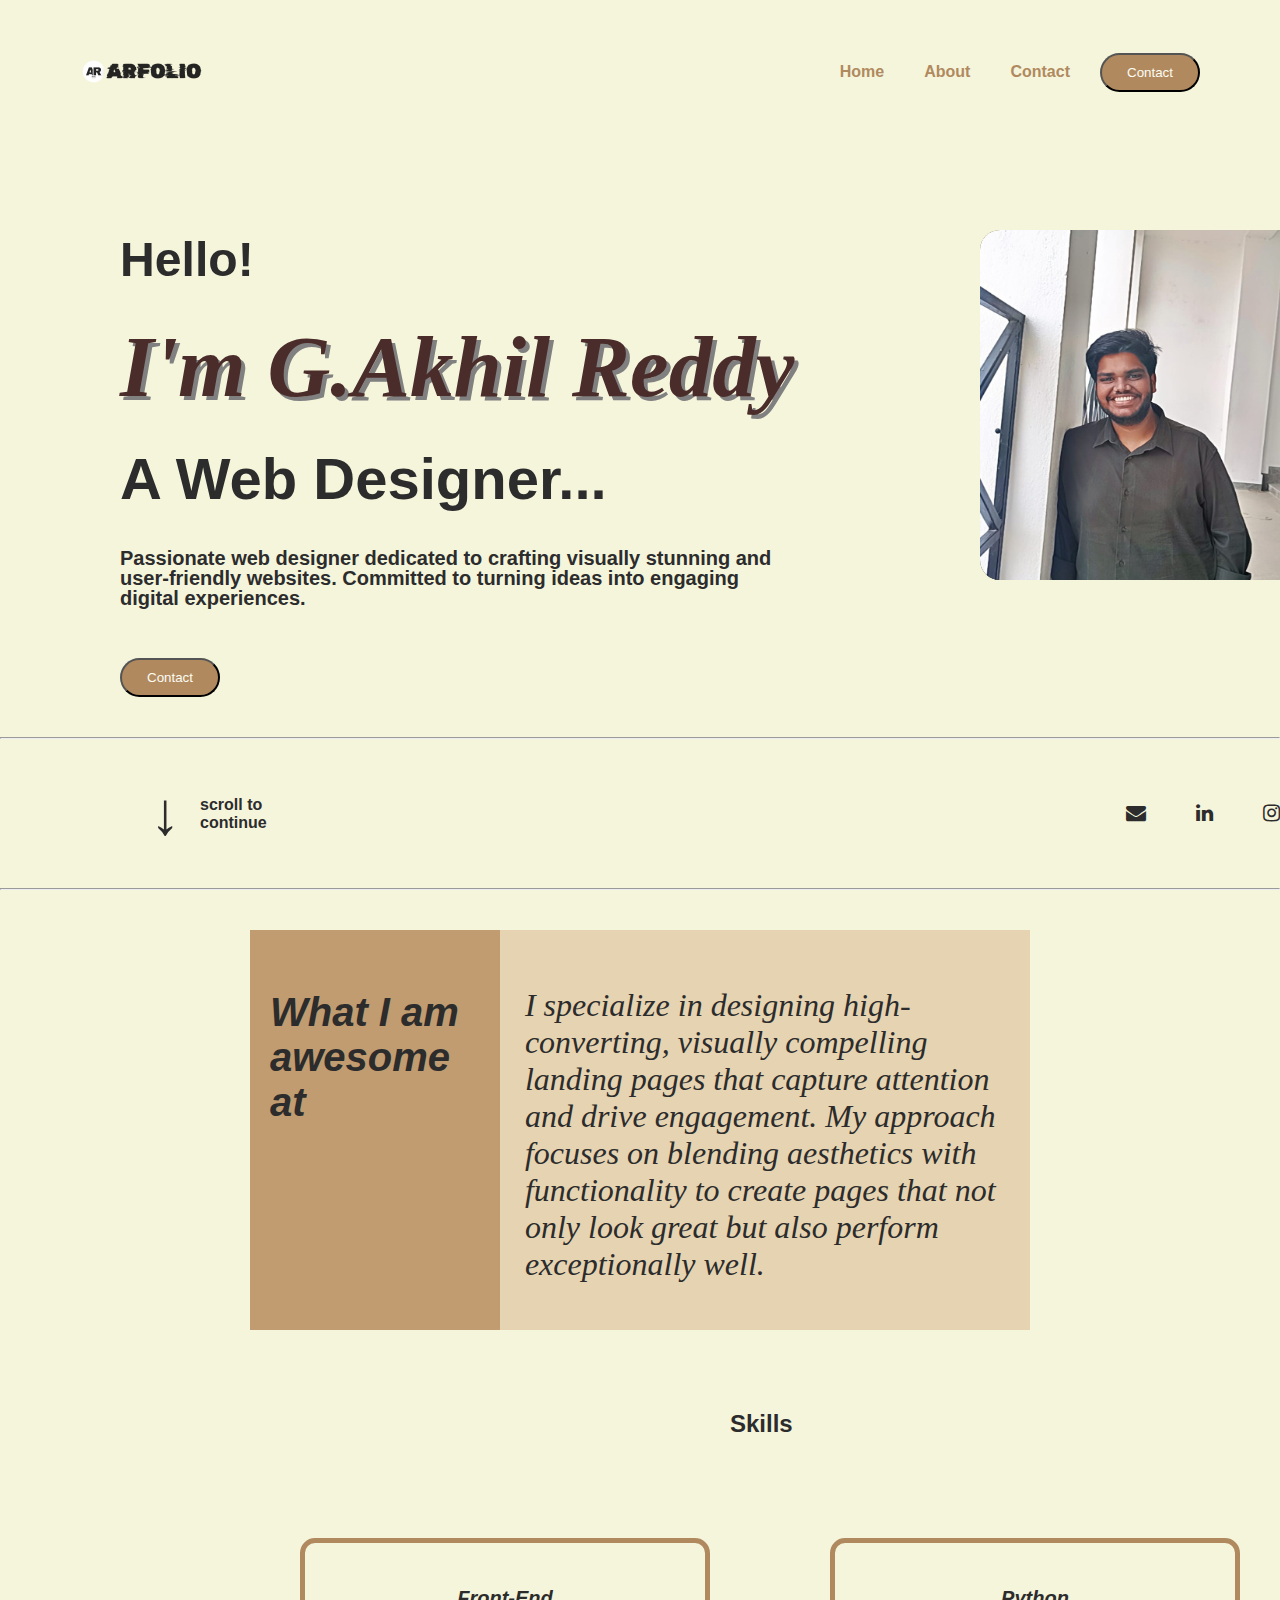
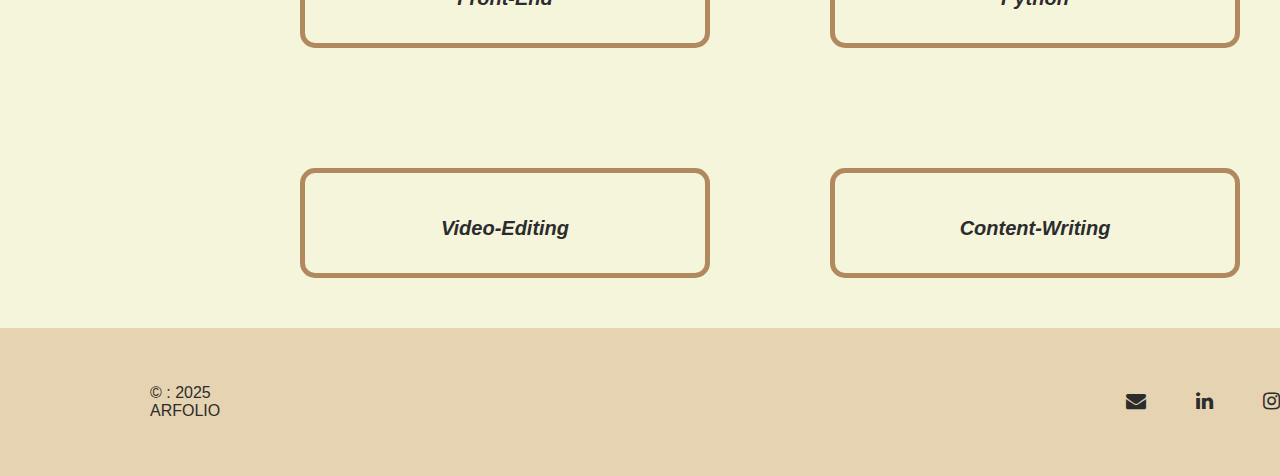
<file: index.html>
<!doctype html>
<html lang="en">
<head>
    <meta charset="UTF-8">
    <meta name="viewport" content="width=device-width, initial-scale=1">
    <title>ARFOLIO</title>
  <link rel="stylesheet" href="styles.css">
  <link rel="icon" href="favicon-32x32.png">
  <link rel="stylesheet" href="https://cdnjs.cloudflare.com/ajax/libs/font-awesome/4.7.0/css/font-awesome.min.css">
</head>
<body>
<header>
  <img src="Black_And_White_Modern_Typographic_Simple_Virus_Apparel_Logo-removebg-preview.png" alt="Logo" class="logo">
  <nav class="navbar">
    <ul>
      <li><a href="index.html">Home</a></li>
      <li><a href="about.html">About</a></li>
      <li><a href="Contact.html">Contact</a></li>
      <button class="OTC" onclick="window.location.href='contact.html';">Contact</button>

    </ul>
  </nav>
</header>
<div class="hero" style="margin-bottom: 35px">
  <div class="container-name" style="margin-top: 70px;">
    <h5 >Hello!</h5>
    <h2 style="font-family: 'Italiana', serif; font-style: italic;color: #4A2C2A; margin-bottom: 0px;text-shadow: 4px 4px grey">I'm G.Akhil Reddy</h2>
    <h4>A Web Designer...</h4>
    <p style="font-size: 20px ; font-weight: bold">Passionate web designer dedicated to crafting visually stunning and user-friendly websites. Committed to turning ideas into engaging digital experiences.</p>
    <button class="OTC" onclick="window.location.href='contact.html';">Contact</button>
  </div>
  <div class="hero-image" style="margin-top: 45px">
    <div>
      <img src="WhatsApp%20Image%202025-02-09%20at%2022.54.59_03c8ed3e.jpg" alt="AkhGr" class="image1">
    </div>
    <div>
      <img src="WhatsApp%20Image%202025-02-15%20at%2019.36.43_1a920246.jpg" alt="AkhOrg"class="image2">
    </div>
  </div>


</div>
<hr>
<div class="hero2">
  <span style="font-size: 60px ; font-weight: bold " class="arrow">&#8595;</span>
  <p style="font-weight: bold">scroll to continue</p>
        <a href="mailto:gantaakhilreddy@gmail.com" target="_blank">  <i class="fa fa-envelope" id="icons" style="margin-left: 850px;" ></i></a>
      <a href="https://www.linkedin.com/in/akhilreddyganta?utm_source=share&utm_campaign=share_via&utm_content=profile&utm_medium=android_app" target="_blank">  <i class="fa fa-linkedin" id="icons" style="margin-left: 50px;"></i></a>
      <a href="https://www.instagram.com/gantaakhilreddy?igsh=bmdtZzh5dXdqa24x" target="_blank" >  <i class="fa fa-instagram" id="icons" style="margin-left: 50px;"></i></a>

</div>
<hr>
<div class="WID">
  <div style="height: 400px;width: 330px;background-color:#c19c70;font-style: italic" class="WID1">
      <p style="font-family: 'Poppins', sans-serif;font-weight: bold;font-style: italic ; font-size: 40px;padding: 20px">What I am awesome at</p>
  </div>

  <div style="height: 400px;width: 700px;background-color: #E6D3B1;margin-right: 250px;" class="WID2">
    <p style="font-family: 'Roboto Light';font-size: 32px;padding: 25px;font-style: italic ">I specialize in designing high-converting, visually compelling landing pages that capture attention and drive engagement. My approach focuses on blending aesthetics with functionality to create pages that not only look great but also perform exceptionally well. </p>
  </div>
</div>
<div class="skills" style="margin-top: 50px">
  <h2 style="margin-left: 650px;">Skills</h2>
</div>
<div class="skills">
  <div class="skill1" style="margin-top: 40px; margin-left: 200px">
    <div class="boxx">
      <p>Front-End</p>
    </div>
    <div class="boxx">
      <p>Python</p>
    </div>


  </div>

</div>
<div class="skills">
  <div class="skill1" style="margin-top: 40px; margin-left: 200px">
    <div class="boxx">
      <p>Video-Editing</p>
    </div>

    <div class="boxx">
      <p>Content-Writing</p>
    </div>



  </div>

</div>
<footer class="footer" style="background-color: #E6D3B1;">
  <div class="footer-container">
    <p>&copy : 2025 ARFOLIO</p>
    <div class="hero2">
            <a href="mailto:gantaakhilreddy@gmail.com" target="_blank">  <i class="fa fa-envelope" id="icons" style="margin-left: 850px;" ></i></a>
            <a href="https://www.linkedin.com/in/akhilreddyganta?utm_source=share&utm_campaign=share_via&utm_content=profile&utm_medium=android_app" target="_blank">  <i class="fa fa-linkedin" id="icons" style="margin-left: 50px;"></i></a>
            <a href="https://www.instagram.com/gantaakhilreddy?igsh=bmdtZzh5dXdqa24x" target="_blank" >  <i class="fa fa-instagram" id="icons" style="margin-left: 50px;"></i></a>
    </div>
  </div>
</footer>
</body>
</html>
</file>
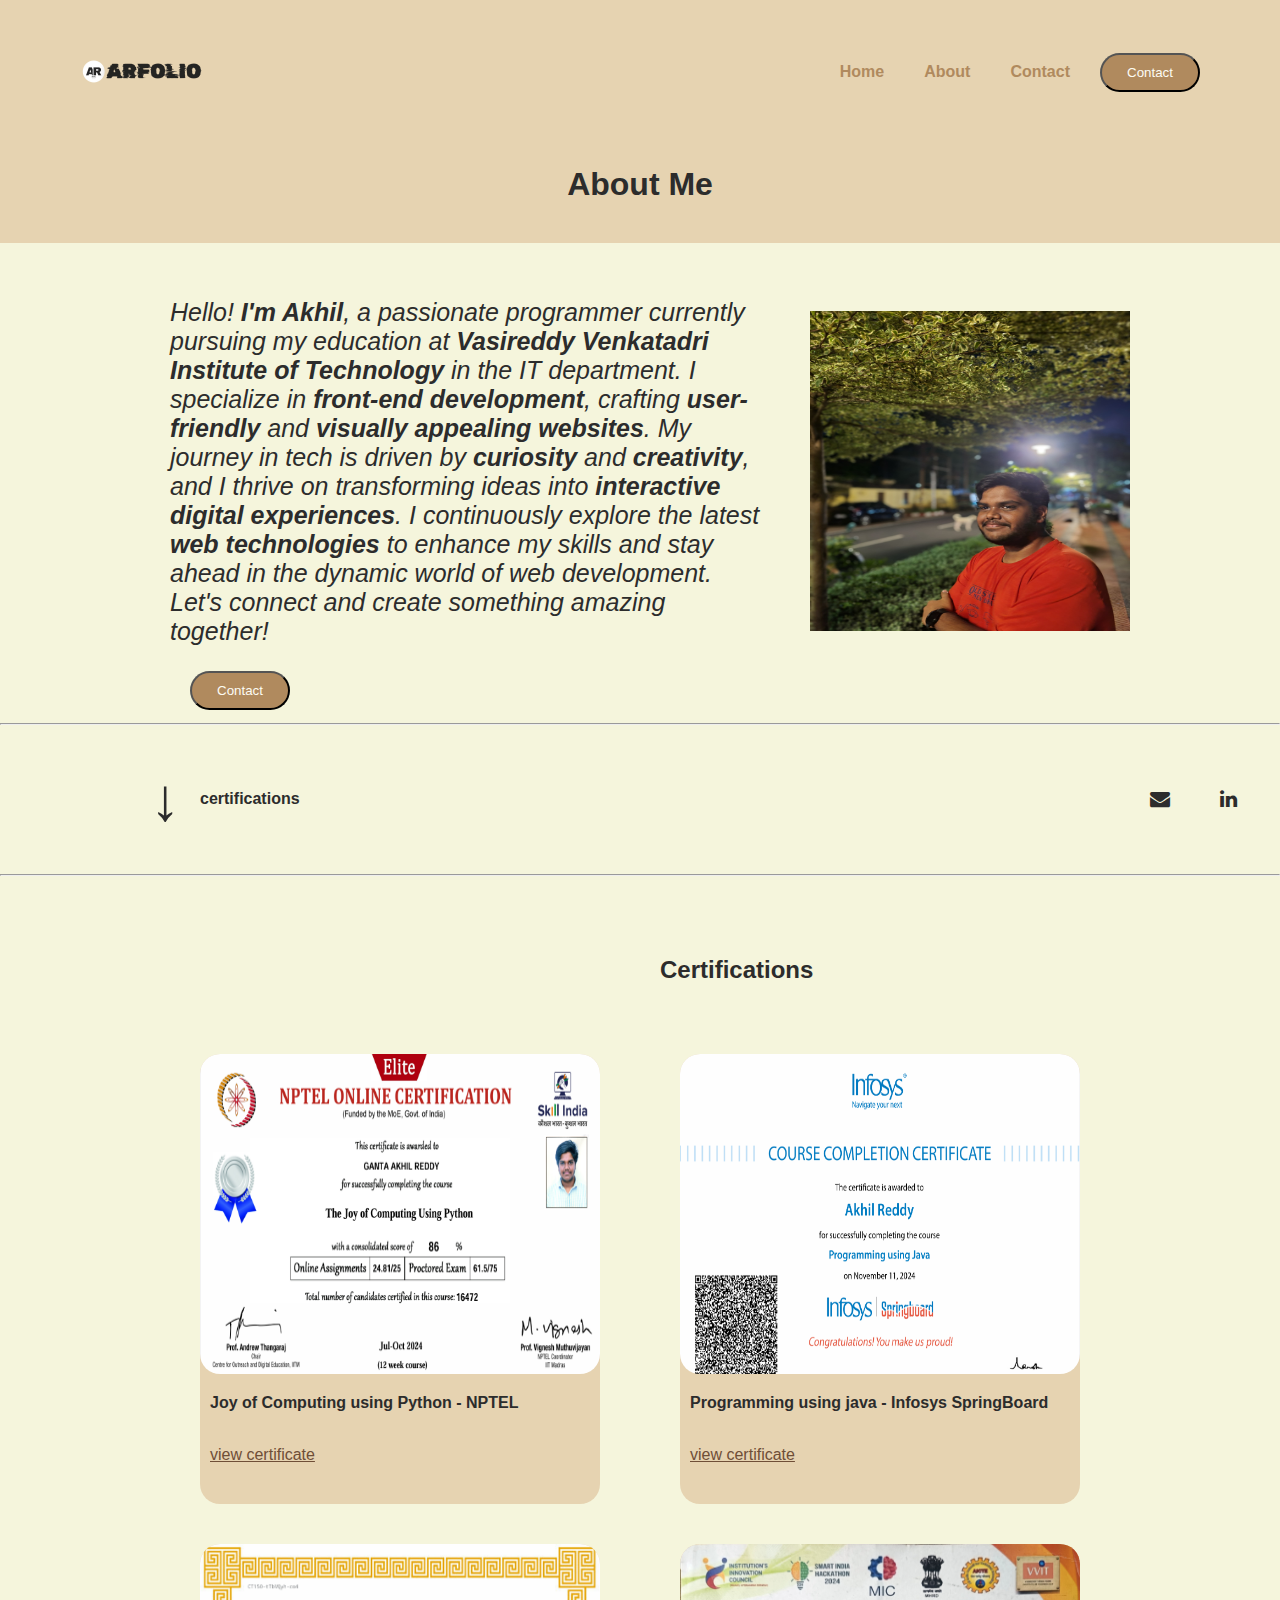
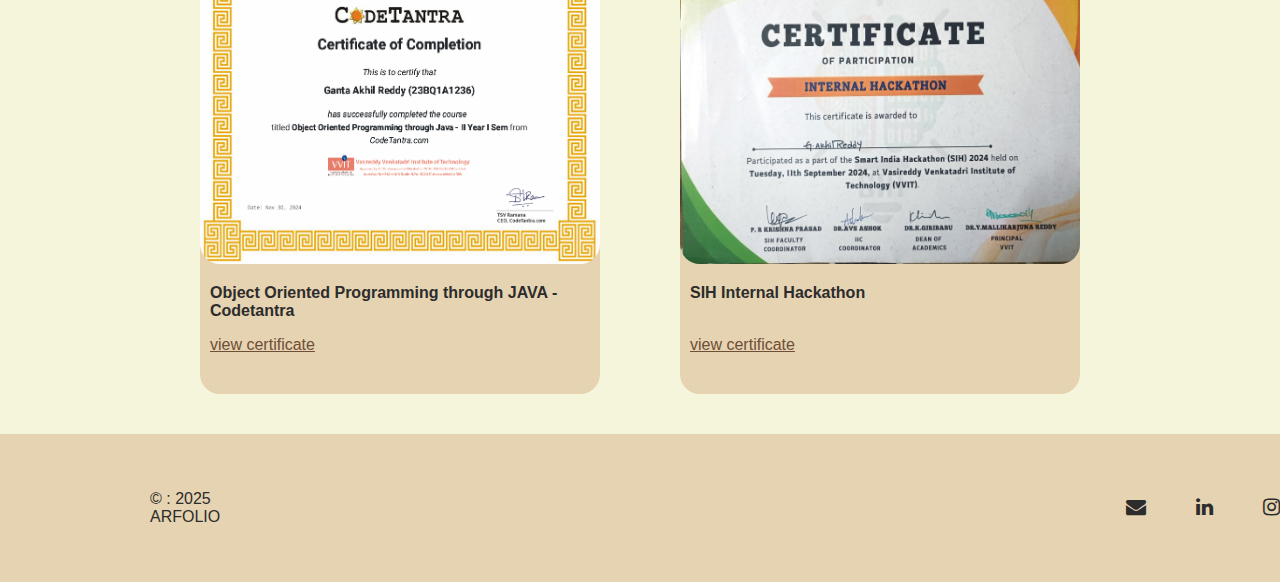
<file: about.html>
<!DOCTYPE html>
<html lang="en">
<head>
    <meta charset="UTF-8">
    <title>ARFOLIO</title>
    <link rel="stylesheet" href="styles.css">
    <link rel="icon" href="favicon-32x32.png">
    <link rel="stylesheet" href="https://cdnjs.cloudflare.com/ajax/libs/font-awesome/4.7.0/css/font-awesome.min.css">
</head>
<body>

<div style="background-color:#E6D3B1;">
    <header>
        <img src="Black_And_White_Modern_Typographic_Simple_Virus_Apparel_Logo-removebg-preview.png" alt="Logo" class="logo">
        <nav class="navbar">
            <ul>
                <li><a href="index.html">Home</a></li>
                <li><a href="about.html">About</a></li>
                <li><a href="contact.html">Contact</a></li>
                <button class="OTC" onclick="window.location.href='contact.html';">Contact</button>

            </ul>
        </nav>
    </header>

    <div class="Aboutpage" >
        <h1>About Me</h1>
    </div>
    <br>
</div>
<div class="About">
    <div class="AboutMe">
        <p>Hello!<strong> I'm Akhil</strong>, a passionate programmer currently pursuing my education at<strong> Vasireddy Venkatadri Institute of Technology</strong> in the IT department. I specialize in <strong>front-end development</strong>, crafting <strong>user-friendly</strong> and <strong>visually appealing websites</strong>. My journey in tech is driven by <strong>curiosity</strong> and <strong>creativity</strong>, and I thrive on transforming ideas into <strong>interactive digital experiences</strong>. I continuously explore the latest <strong>web technologies</strong> to enhance my skills and stay ahead in the dynamic world of web development. Let's connect and create something amazing together!</p>

        </p>
        <button class="OTC" onclick="window.location.href='contact.html';">Contact</button>
    </div>
    <div class="AbtImg">
        <img src="WhatsApp%20Image%202025-02-09%20at%2022.54.59_03c8ed3e.jpg" height="320" width="320">
    </div>
</div>
<hr>
<div class="hero2">
    <span style="font-size: 60px ; font-weight: bold " class="arrow">&#8595;</span>
    <p style="font-weight: bold">certifications</p>
          <a href="mailto:gantaakhilreddy@gmail.com" target="_blank">  <i class="fa fa-envelope" id="icons" style="margin-left: 850px;" ></i></a>
      <a href="https://www.linkedin.com/in/akhilreddyganta?utm_source=share&utm_campaign=share_via&utm_content=profile&utm_medium=android_app" target="_blank">  <i class="fa fa-linkedin" id="icons" style="margin-left: 50px;"></i></a>
      <a href="https://www.instagram.com/gantaakhilreddy?igsh=bmdtZzh5dXdqa24x" target="_blank" >  <i class="fa fa-instagram" id="icons" style="margin-left: 50px;"></i></a>

</div>
<hr>
<div class="skills" style="margin-top: 50px">
    <h2 >Certifications</h2>
</div>
<div class="certify" >
    <div class="c1"style="background-color:  #E6D3B1 ;height: 450px;width: 400px;" >
        <img src="img.png" height="320" width="400" CLASS="c11">
        <p style="margin-left: 10px; margin-right: 5px;font-weight: bold">Joy of Computing using Python - NPTEL </p>
        <br>
        <a class="hl" href="img.png" style="margin-top:20px;margin-left: 10px " target="_blank" >view certificate</a>

    </div>
    <div class="c1"style="background-color:  #E6D3B1 ;height: 450px;width: 400px;" >
        <img src="JavaSB.png" height="320" width="400" CLASS="c11">
        <p style="margin-left: 10px; margin-right: 5px;font-weight: bold">Programming using java - Infosys SpringBoard</p>
        <br>
        <a class="hl" href="JavaSB.png" style="margin-left: 10px " target="_blank" >view certificate</a>
    </div>

</div>
<div class="certify" >
    <div class="c1"style="background-color:  #E6D3B1 ;height: 450px;width: 400px;" >
        <img src="img_1.png" height="320" width="400" CLASS="c11">
        <p style="margin-left: 10px; margin-right: 5px;font-weight: bold">Object Oriented Programming through JAVA - Codetantra</p>
        <a class="hl" href="img_1.png" style="margin-left: 10px " target="_blank" >view certificate</a>

    </div>
    <div class="c1"style="background-color:  #E6D3B1 ;height: 450px;width: 400px;" >
        <img src="SIH.jpg" height="320" width="400" CLASS="c11">
        <p style="margin-left: 10px; margin-right: 5px;font-weight: bold">SIH Internal Hackathon</p>
        <br>
        <a class="hl" href="SIH.jpg" style="margin-left: 10px " target="_blank" >view certificate</a>

    </div>
</div>












<footer class="footer" style="background-color: #E6D3B1;">
    <div class="footer-container">
        <p>&copy : 2025 ARFOLIO</p>
        <div class="hero2">
                  <a href="mailto:gantaakhilreddy@gmail.com" target="_blank">  <i class="fa fa-envelope" id="icons" style="margin-left: 850px;" ></i></a>
      <a href="https://www.linkedin.com/in/akhilreddyganta?utm_source=share&utm_campaign=share_via&utm_content=profile&utm_medium=android_app" target="_blank">  <i class="fa fa-linkedin" id="icons" style="margin-left: 50px;"></i></a>
      <a href="https://www.instagram.com/gantaakhilreddy?igsh=bmdtZzh5dXdqa24x" target="_blank" >  <i class="fa fa-instagram" id="icons" style="margin-left: 50px;"></i></a>
        </div>
    </div>
</footer>
</body>
</html>
</file>
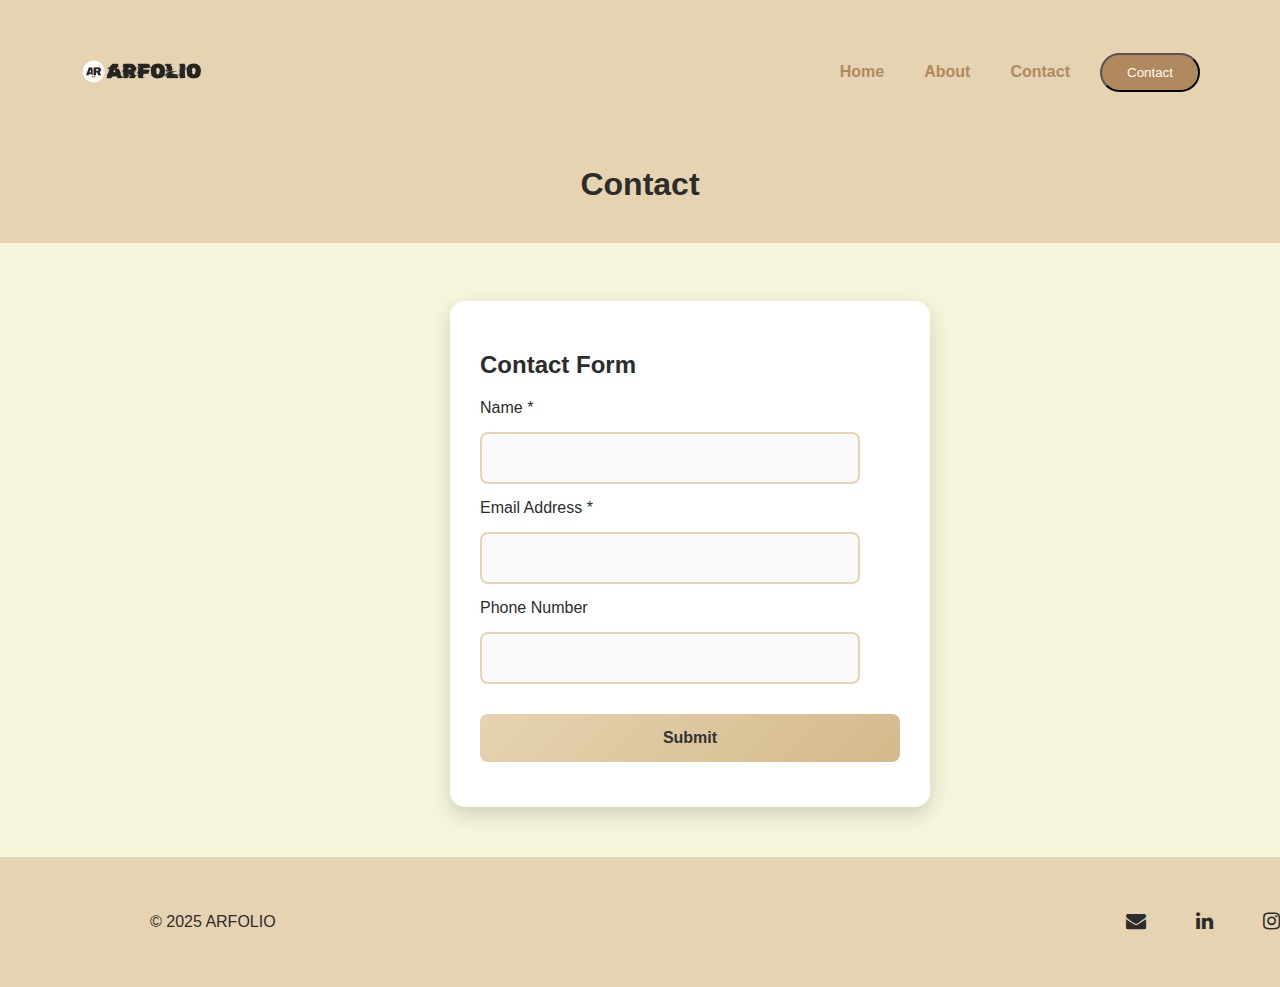
<file: Contact.html>
<!doctype html>
<html lang="en">
<head>
    <meta charset="UTF-8">
    <meta name="viewport" content="width=device-width, initial-scale=1">
    <title>ARFOLIO</title>
    <link rel="stylesheet" href="styles.css">
    <link rel="icon" href="favicon-32x32.png">
    <link rel="stylesheet" href="https://cdnjs.cloudflare.com/ajax/libs/font-awesome/4.7.0/css/font-awesome.min.css">
    <link href="//cdn-images.mailchimp.com/embedcode/classic-061523.css" rel="stylesheet" type="text/css">

    <style>
        /* Form Styling */
        form {
            display: block;
            margin: 40px auto; /* Added top and bottom margin */
            width: 80%;
            max-width: 500px;
            background-color: #fff;
            padding: 30px;
            border-radius: 15px;
            box-shadow: 0 8px 20px rgba(0, 0, 0, 0.15);
            transition: transform 0.3s ease, box-shadow 0.3s ease;
            box-sizing: border-box; /* Ensure padding is included in width */
        }
        form:hover {
            transform: translateY(-5px);
            box-shadow: 0 12px 25px rgba(0, 0, 0, 0.2);
        }
        form input {
            width: calc(100% - 40px); /* Adjust width to account for padding */
            padding: 15px 20px; /* Padding for input fields */
            margin: 15px 0;
            border: 2px solid #E6D3B1;
            border-radius: 8px;
            font-size: 16px;
            transition: border-color 0.3s ease, box-shadow 0.3s ease;
            background-color: #f9f9f9;
            color: #333;
            box-sizing: border-box; /* Ensure padding is included in width */
        }
        form input:focus {
            border-color: #D4B98A;
            outline: none;
            box-shadow: 0 0 12px rgba(230, 211, 177, 0.8);
            background-color: #fff;
        }
        form input::placeholder {
            color: #999;
            font-style: italic;
        }
        form input[type="submit"] {
            background: linear-gradient(135deg, #E6D3B1, #D4B98A);
            color: #333;
            font-weight: bold;
            cursor: pointer;
            border: none;
            border-radius: 8px;
            padding: 15px;
            font-size: 16px;
            transition: background 0.3s ease, transform 0.3s ease;
            width: 100%; /* Full width for submit button */
        }
        form input[type="submit"]:hover {
            background: linear-gradient(135deg, #D4B98A, #E6D3B1);
            transform: scale(1.05);
        }
        form input[type="submit"]:active {
            transform: scale(0.95);
        }
        #mc_embed_signup {
            margin: 0 auto;
            width: 80%;
            max-width: 600px;
            display: block;
            position: relative;
            left: 50px; /* Moves the container 20px to the right */
        }


    </style>
</head>
<body>

<div style="background-color:#E6D3B1;">
    <header>
        <img src="Black_And_White_Modern_Typographic_Simple_Virus_Apparel_Logo-removebg-preview.png" alt="Logo" class="logo">
        <nav class="navbar">
            <ul>
                <li><a href="index.html">Home</a></li>
                <li><a href="about.html">About</a></li>
                <li><a href="contact.html">Contact</a></li>
                <button class="OTC" onclick="window.location.href='contact.html';">Contact</button>
            </ul>
        </nav>
    </header>

    <div class="Aboutpage">
        <h1>Contact</h1>
    </div>
    <br>
</div>
<br>
<!-- Mailchimp Signup Form -->
<div id="mc_embed_signup" style="margin-bottom: 50px; margin-top: 40px;">
    <form action="https://gmail.us15.list-manage.com/subscribe/post?u=a389b2e2af17c288e95daee91&amp;id=50e04b1d1d&amp;f_id=001d97e0f0"
          method="post" id="mc-embedded-subscribe-form" name="mc-embedded-subscribe-form" class="validate" target="_blank">
        <div id="mc_embed_signup_scroll">
            <h2>Contact Form</h2>
            <div class="mc-field-group">
                <label for="mce-FNAME">Name <span class="asterisk">*</span></label>
                <input type="text" name="FNAME" class="required text" id="mce-FNAME" required>
            </div>
            <div class="mc-field-group">
                <label for="mce-EMAIL">Email Address <span class="asterisk">*</span></label>
                <input type="email" name="EMAIL" class="required email" id="mce-EMAIL" required>
            </div>
            <div class="mc-field-group">
                <label for="mce-PHONE">Phone Number</label>
                <input type="text" name="PHONE" class="REQ_CSS" id="mce-PHONE">
            </div>
            <div id="mce-responses" class="clear foot">
                <div class="response" id="mce-error-response" style="display: none;"></div>
                <div class="response" id="mce-success-response" style="display: none;"></div>
            </div>
            <div aria-hidden="true" style="position: absolute; left: -5000px;">
                <input type="text" name="b_a389b2e2af17c288e95daee91_50e04b1d1d" tabindex="-1" value="">
            </div>
            <div class="clear foot">
                <input type="submit" name="subscribe" id="mc-embedded-subscribe" class="button" value="Submit">
            </div>
        </div>
    </form>
</div>
<script type="text/javascript" src="//s3.amazonaws.com/downloads.mailchimp.com/js/mc-validate.js"></script>
<script type="text/javascript">
    (function($) {
        window.fnames = new Array();
        window.ftypes = new Array();
        fnames[1]='FNAME';
        ftypes[1]='text';
        fnames[0]='EMAIL';
        ftypes[0]='email';
        fnames[4]='PHONE';
        ftypes[4]='phone';
    }(jQuery));
    var $mcj = jQuery.noConflict(true);
</script>

<footer class="footer" style="background-color: #E6D3B1;">
    <div class="footer-container">
        <p>&copy; 2025 ARFOLIO</p>
        <div class="hero2">
            <a href="mailto:gantaakhilreddy@gmail.com" >  <i class="fa fa-envelope" id="icons" style="margin-left: 850px;"></i></a>
            <a href="https://www.linkedin.com/in/akhilreddyganta?utm_source=share&utm_campaign=share_via&utm_content=profile&utm_medium=android_app" >  <i class="fa fa-linkedin" id="icons" style="margin-left: 50px;"></i></a>
            <a href="https://www.instagram.com/gantaakhilreddy?igsh=bmdtZzh5dXdqa24x" >  <i class="fa fa-instagram" id="icons" style="margin-left: 50px;"></i></a>
        </div>
    </div>
</footer>

</body>
</html>
</file>
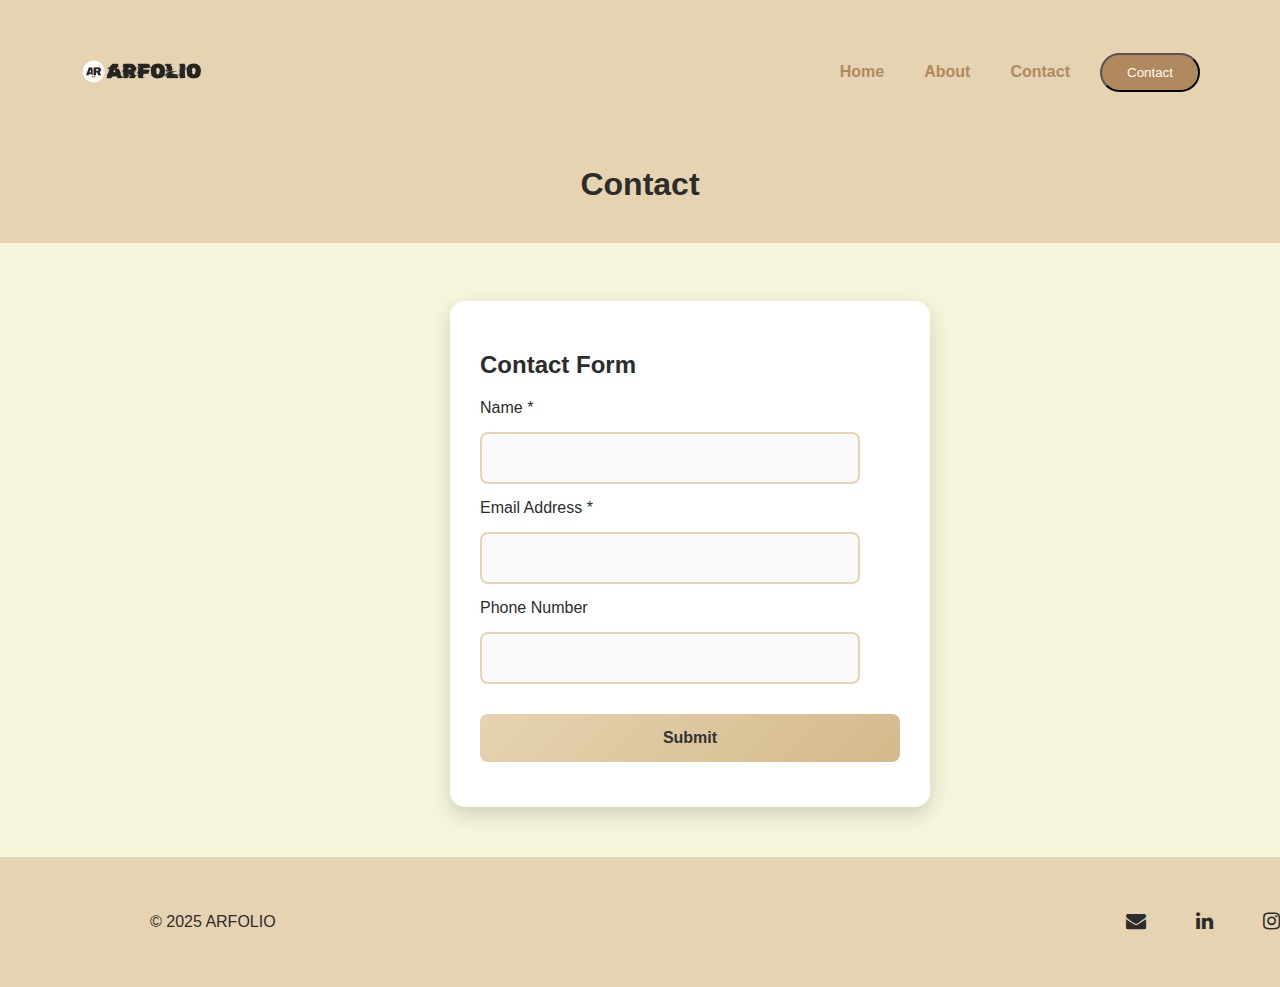
<file: contact.html>
<!doctype html>
<html lang="en">
<head>
    <meta charset="UTF-8">
    <meta name="viewport" content="width=device-width, initial-scale=1">
    <title>ARFOLIO</title>
    <link rel="stylesheet" href="styles.css">
    <link rel="icon" href="favicon-32x32.png">
    <link rel="stylesheet" href="https://cdnjs.cloudflare.com/ajax/libs/font-awesome/4.7.0/css/font-awesome.min.css">
    <link href="//cdn-images.mailchimp.com/embedcode/classic-061523.css" rel="stylesheet" type="text/css">

    <style>
        /* Form Styling */
        form {
            display: block;
            margin: 40px auto; /* Added top and bottom margin */
            width: 80%;
            max-width: 500px;
            background-color: #fff;
            padding: 30px;
            border-radius: 15px;
            box-shadow: 0 8px 20px rgba(0, 0, 0, 0.15);
            transition: transform 0.3s ease, box-shadow 0.3s ease;
            box-sizing: border-box; /* Ensure padding is included in width */
        }
        form:hover {
            transform: translateY(-5px);
            box-shadow: 0 12px 25px rgba(0, 0, 0, 0.2);
        }
        form input {
            width: calc(100% - 40px); /* Adjust width to account for padding */
            padding: 15px 20px; /* Padding for input fields */
            margin: 15px 0;
            border: 2px solid #E6D3B1;
            border-radius: 8px;
            font-size: 16px;
            transition: border-color 0.3s ease, box-shadow 0.3s ease;
            background-color: #f9f9f9;
            color: #333;
            box-sizing: border-box; /* Ensure padding is included in width */
        }
        form input:focus {
            border-color: #D4B98A;
            outline: none;
            box-shadow: 0 0 12px rgba(230, 211, 177, 0.8);
            background-color: #fff;
        }
        form input::placeholder {
            color: #999;
            font-style: italic;
        }
        form input[type="submit"] {
            background: linear-gradient(135deg, #E6D3B1, #D4B98A);
            color: #333;
            font-weight: bold;
            cursor: pointer;
            border: none;
            border-radius: 8px;
            padding: 15px;
            font-size: 16px;
            transition: background 0.3s ease, transform 0.3s ease;
            width: 100%; /* Full width for submit button */
        }
        form input[type="submit"]:hover {
            background: linear-gradient(135deg, #D4B98A, #E6D3B1);
            transform: scale(1.05);
        }
        form input[type="submit"]:active {
            transform: scale(0.95);
        }
        #mc_embed_signup {
            margin: 0 auto;
            width: 80%;
            max-width: 600px;
            display: block;
            position: relative;
            left: 50px; /* Moves the container 20px to the right */
        }


    </style>
</head>
<body>

<div style="background-color:#E6D3B1;">
    <header>
        <img src="Black_And_White_Modern_Typographic_Simple_Virus_Apparel_Logo-removebg-preview.png" alt="Logo" class="logo">
        <nav class="navbar">
            <ul>
                <li><a href="index.html">Home</a></li>
                <li><a href="about.html">About</a></li>
                <li><a href="contact.html">Contact</a></li>
                <button class="OTC" onclick="window.location.href='contact.html';">Contact</button>
            </ul>
        </nav>
    </header>

    <div class="Aboutpage">
        <h1>Contact</h1>
    </div>
    <br>
</div>
<br>
<!-- Mailchimp Signup Form -->
<div id="mc_embed_signup" style="margin-bottom: 50px; margin-top: 40px;">
    <form action="https://gmail.us15.list-manage.com/subscribe/post?u=a389b2e2af17c288e95daee91&amp;id=50e04b1d1d&amp;f_id=001d97e0f0"
          method="post" id="mc-embedded-subscribe-form" name="mc-embedded-subscribe-form" class="validate" target="_blank">
        <div id="mc_embed_signup_scroll">
            <h2>Contact Form</h2>
            <div class="mc-field-group">
                <label for="mce-FNAME">Name <span class="asterisk">*</span></label>
                <input type="text" name="FNAME" class="required text" id="mce-FNAME" required>
            </div>
            <div class="mc-field-group">
                <label for="mce-EMAIL">Email Address <span class="asterisk">*</span></label>
                <input type="email" name="EMAIL" class="required email" id="mce-EMAIL" required>
            </div>
            <div class="mc-field-group">
                <label for="mce-PHONE">Phone Number</label>
                <input type="text" name="PHONE" class="REQ_CSS" id="mce-PHONE">
            </div>
            <div id="mce-responses" class="clear foot">
                <div class="response" id="mce-error-response" style="display: none;"></div>
                <div class="response" id="mce-success-response" style="display: none;"></div>
            </div>
            <div aria-hidden="true" style="position: absolute; left: -5000px;">
                <input type="text" name="b_a389b2e2af17c288e95daee91_50e04b1d1d" tabindex="-1" value="">
            </div>
            <div class="clear foot">
                <input type="submit" name="subscribe" id="mc-embedded-subscribe" class="button" value="Submit">
            </div>
        </div>
    </form>
</div>
<script type="text/javascript" src="//s3.amazonaws.com/downloads.mailchimp.com/js/mc-validate.js"></script>
<script type="text/javascript">
    (function($) {
        window.fnames = new Array();
        window.ftypes = new Array();
        fnames[1]='FNAME';
        ftypes[1]='text';
        fnames[0]='EMAIL';
        ftypes[0]='email';
        fnames[4]='PHONE';
        ftypes[4]='phone';
    }(jQuery));
    var $mcj = jQuery.noConflict(true);
</script>

<footer class="footer" style="background-color: #E6D3B1;">
    <div class="footer-container">
        <p>&copy; 2025 ARFOLIO</p>
        <div class="hero2">
                  <a href="mailto:gantaakhilreddy@gmail.com" target="_blank">  <i class="fa fa-envelope" id="icons" style="margin-left: 850px;" ></i></a>
      <a href="https://www.linkedin.com/in/akhilreddyganta?utm_source=share&utm_campaign=share_via&utm_content=profile&utm_medium=android_app" target="_blank">  <i class="fa fa-linkedin" id="icons" style="margin-left: 50px;"></i></a>
      <a href="https://www.instagram.com/gantaakhilreddy?igsh=bmdtZzh5dXdqa24x" target="_blank" >  <i class="fa fa-instagram" id="icons" style="margin-left: 50px;"></i></a>
    </div>
</footer>

</body>
</html>
</file>
<file: styles.css>
body {
    background-color:#F5F5DC;
    color: #2C2C2C;
    margin: 0;
    padding: 0;
    font-family: Arial, sans-serif;
}

header {
    display: flex;
    align-items: center;
    justify-content: space-between;
    padding: 10px 80px;
}

.logo {
    width: 125px;
    height: 125px;
}

.navbar ul {
    list-style-type: none;
    display: flex;
    margin: 0;
    padding: 0;
}

.navbar ul li {
    margin-left: 20px;
}

.navbar ul li a {
    color: #B08A5E;
    text-decoration: none;
    font-weight: bold;
    display: block;
    padding: 10px;
}
.navbar ul li a:hover {
    color:#E6D3B1;
    background-color: #A18F74;
    animation: pulse 1.5s 1;
}
@keyframes pulse {
    from{
        transform: rotateY(0deg);

    }
    to{
        transform: rotateY(360deg);
    }

}
.OTC{
    background-color: #B08A5E;
    color: #FDFBF3;
    padding: 10px;
    border-radius: 20px;
    margin-left: 20px;
    width: 100px;
    border-collapse: collapse;
}
.OTC:hover{
    background-color:  #E6D3B1;
    opacity: 0.75;
    cursor: pointer;

}
.OTC1{
    background-color: #B08A5E;
    color: #FDFBF3;
    padding: 10px;
    border-radius: 20px;
    margin-left: 20px;
    width: 100px;
    border-collapse: collapse;
}
.OTC1:hover{
    background-color:  #E6D3B1;
    opacity: 0.75;
    cursor: pointer;

}
.container-name{

    margin-left:100px;
    font-size:58px;
    width: 700px;
    animation: slidein 2s ;
}
.container-name h2{
    margin: 0;
    padding: 20px;
    line-height: 1;
    display: block;
    width: 700px;
}
.container-name h5{
    margin: 0;
    padding: 20px;
    line-height: 1;
    display: block;
}
.container-name h4{
    margin: 0;
    padding: 20px;
    line-height: 1;
    display: block;
}
.container-name p{
    margin: 0;
    padding: 20px;
    line-height: 1;
    display: block;
}

@keyframes slidein {
    from{
        transform: translateX(-500px);

    }
    to{
        transform: translateX(60px);
    }
}
.hero{
    display: flex;
}
.hero-image {
    position: relative;
    border-radius: 20px;
}

.image1 {
    position: absolute;
    margin-left: 180px;
    margin-top: 40px;
    width: 350px;
    height: 350px;
    border-radius: 20px;

}

.image2 {
    position: absolute;
    margin-left: 180px;
    margin-top: 40px;
    width: 350px;
    height: 350px;
    border-radius: 20px;

}
.image2:hover {
    background-image: url("WhatsApp Image 2025-02-15 at 19.36.43_1a920246.jpg");
    animation: img2 3s 1;
}
@keyframes img2 {
    from{
        transform: rotateX(0deg);
        opacity: 1;
    }
    to{
        transform: rotateX(360deg);
        opacity: 0;
    }
}
.hero2{
    display: flex;
    align-items: center;

}
.arrow{
    margin-left: 150px;
    margin-right: 20px;
}
#icons{
    font-size: 20px;
    color: #2C2C2C;
}
#icons:hover{
    color:#B08A5E;
    font-size: 25px;
}
.skills{
    display: flex;
    align-items: center;
    justify-content: space-between;
    padding: 10px 80px;
}
hr{
    margin-top: 40px;
    margin-bottom: 40px;
}
.skills h2{
    margin-left: 580px;
    font-family: 'Poppins', sans-serif;
}
.boxx{
    margin-left: 20px;
    margin-right: 100px;
    margin-top: 20px;
    margin-bottom: 40px;
}
.skill1{
    display: flex;
    align-items: center;
    justify-content: center;

}
.boxx:hover{
    background-color: #E6D3B1;
    height: 110px;
    width: 440px;
    box-shadow: #B08A5E 15px 15px 15px;

    border: grey 4px solid;
}
.boxx{
    height: 100px;
    width: 400px;
    border:  5px solid #B08A5E;
    border-radius: 15px;
    transition: width 0.3s ease,height 0.3s ease;
    text-align: center;


}
.boxx p {
    line-height: 3.5;
    display: inline-block;
    vertical-align: middle;
    font-size: 20px;
    font-weight: bold;
    font-style: italic;
}
.footer{
    display: flex;


}
.footer-container{
    display: flex;
    margin-left: 150px;
    margin-top: 40px;
    margin-bottom: 40px;
}
.Aboutpage{
    margin-top: 20px;
    text-align: center;
    animation: alidedown 2s ease-in-out;
}
@keyframes alidedown {
    0%,20%{
        transform:translateY(-300px);
    }
    20%,40%{
        transform: translateY(0px);
    }
    40%,60%{
        transform: translateY(-40px);
    }
    60%,100%{
        transform: translateY(0);
    }
}
.About{
    display: flex;
    align-items: center;
    justify-content: space-between;
    margin-top: 20px;
    margin-left: 150px;

}
.AboutMe{
    font-size: 25px;
    margin: 10px;
    margin-left: 20px;
    height: 400px;
    width:600px;
    font-family: 'Poppins', sans-serif;
    font-style: italic;
    animation: slidein 2s 1;
}
.AbtImg{
    margin-right: 150px;

}
.certify{
    display: flex;
    align-items: center;
    justify-content: space-between;
    margin-left: 200px;
    margin-top: 40px;
    margin-right: 200px;
    margin-bottom: 40px;


}
.c1{
    border-radius: 20px;
}
.c1:hover{
    scale: 1.08;
}
@keyframes zoomin {
    from{
        scale: 1.0;

    }
    to{
        scale: 1.08;
    }
}
.c11{
    border-radius: 20px;

}
.hl{
    color: #6F4E37 ;
}
.hl:hover{
    color: #A18F74;
}
.WID{
    display: flex;
    align-items: center;
    justify-content: space-between;
    margin-left: 250px;
    margin-top: 20px;

}
.WID1:hover{
    background-color: #E6D3B1;
    animation-delay: 4s;
    animation: roro 2s 1;

}
@keyframes roro {
    from{
        transform: rotateY(0deg);
    }
    to{
        transform: rotateY(360deg);
        background-color: #E6D3B1;
    }
}
</file>
